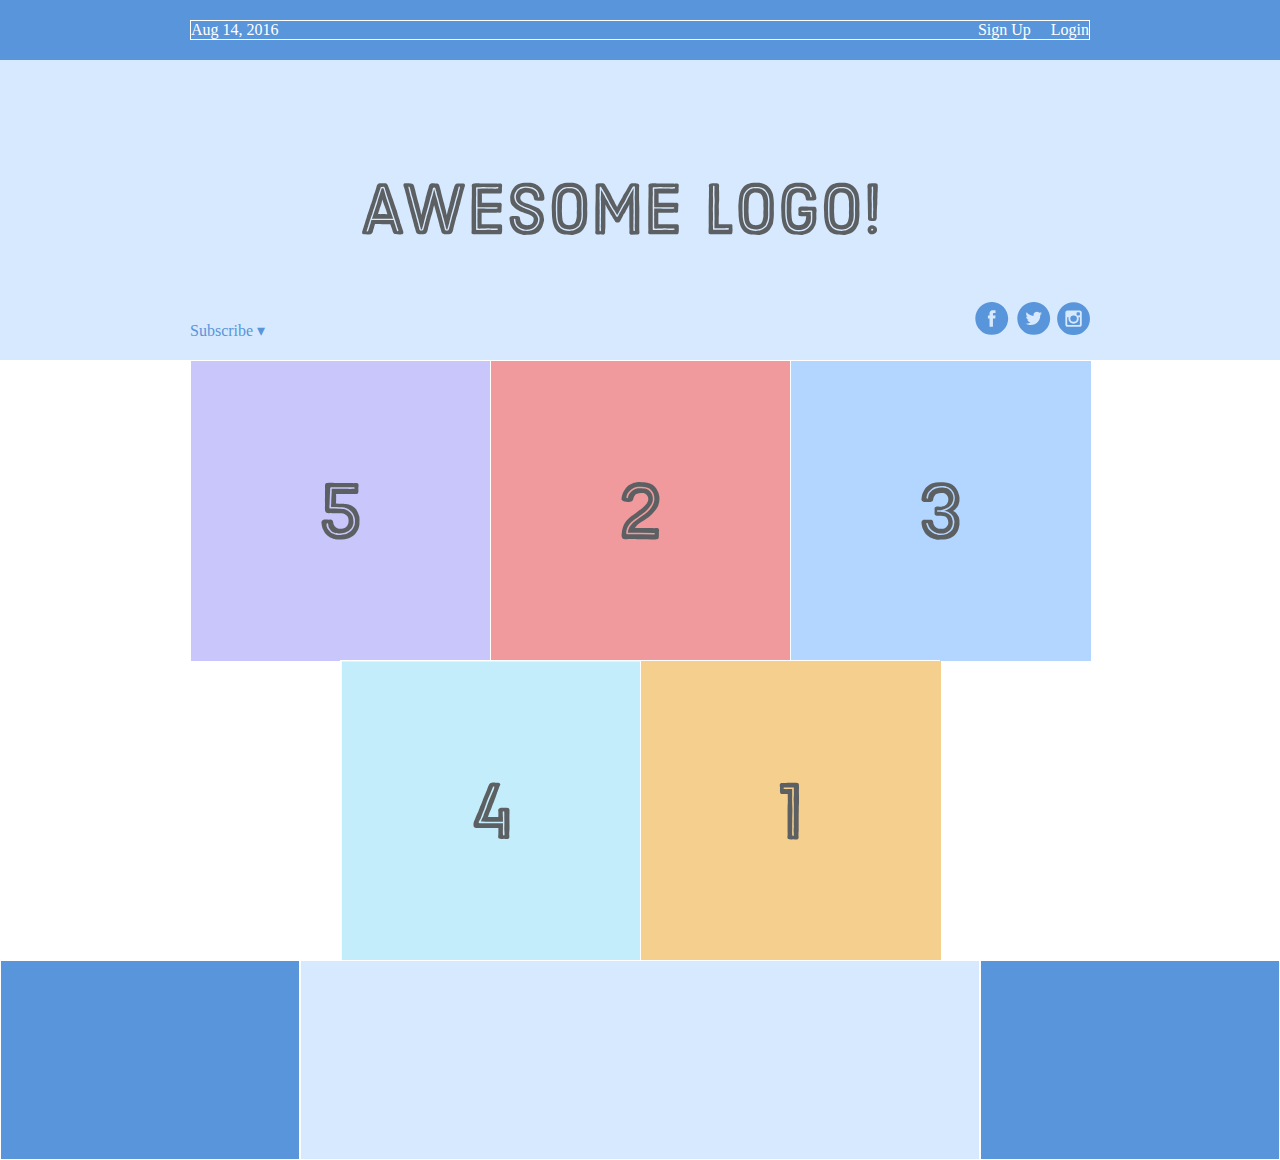
<file: flexbox/index.html>
<!DOCTYPE html>
<html lang="en">

<head>
    <meta charset="UTF-8">
    <meta http-equiv="X-UA-Compatible" content="IE=edge">
    <meta name="viewport" content="width=device-width, initial-scale=1.0">
    <link rel="stylesheet" href="style.css">
    <title>Flexbox</title>
</head>

<body>
    <!-- menu -->
    <div class='menu-container'>
        <div class='menu'>
            <div class='date'>Aug 14, 2016</div>
            <div class='links'>
                <div class='signup'>Sign Up</div> <!-- This is nested now -->
                <div class='login'>Login</div> <!-- This one too! -->
            </div>
        </div>
    </div>
    <!-- header -->
    <div class='header-container'>
        <div class='header'>
            <div class='subscribe'>Subscribe &#9662;</div>
            <div class='logo'><img src='images/awesome-logo.svg' /></div>
            <div class='social'><img src='images/social-icons.svg' /></div>
        </div>
    </div>
    <!-- photo grid -->
    <div class='photo-grid-container'>
        <div class='photo-grid'>
          <div class='photo-grid-item first-item'>
            <img src='images/one.svg'/>
          </div>
          <div class='photo-grid-item'>
            <img src='images/two.svg'/>
          </div>
          <div class='photo-grid-item'>
            <img src='images/three.svg'/>
          </div>
          <div class='photo-grid-item'>
            <img src='images/four.svg'/>
          </div>
          <div class='photo-grid-item last-item'>
            <img src='images/five.svg'/>
          </div>
        </div>
      </div>
      <!-- footer -->
      <div class='footer'>
        <div class='footer-item footer-one'></div>
        <div class='footer-item footer-two'></div>
        <div class='footer-item footer-three'></div>
      </div>
</body>

</html>
</file>
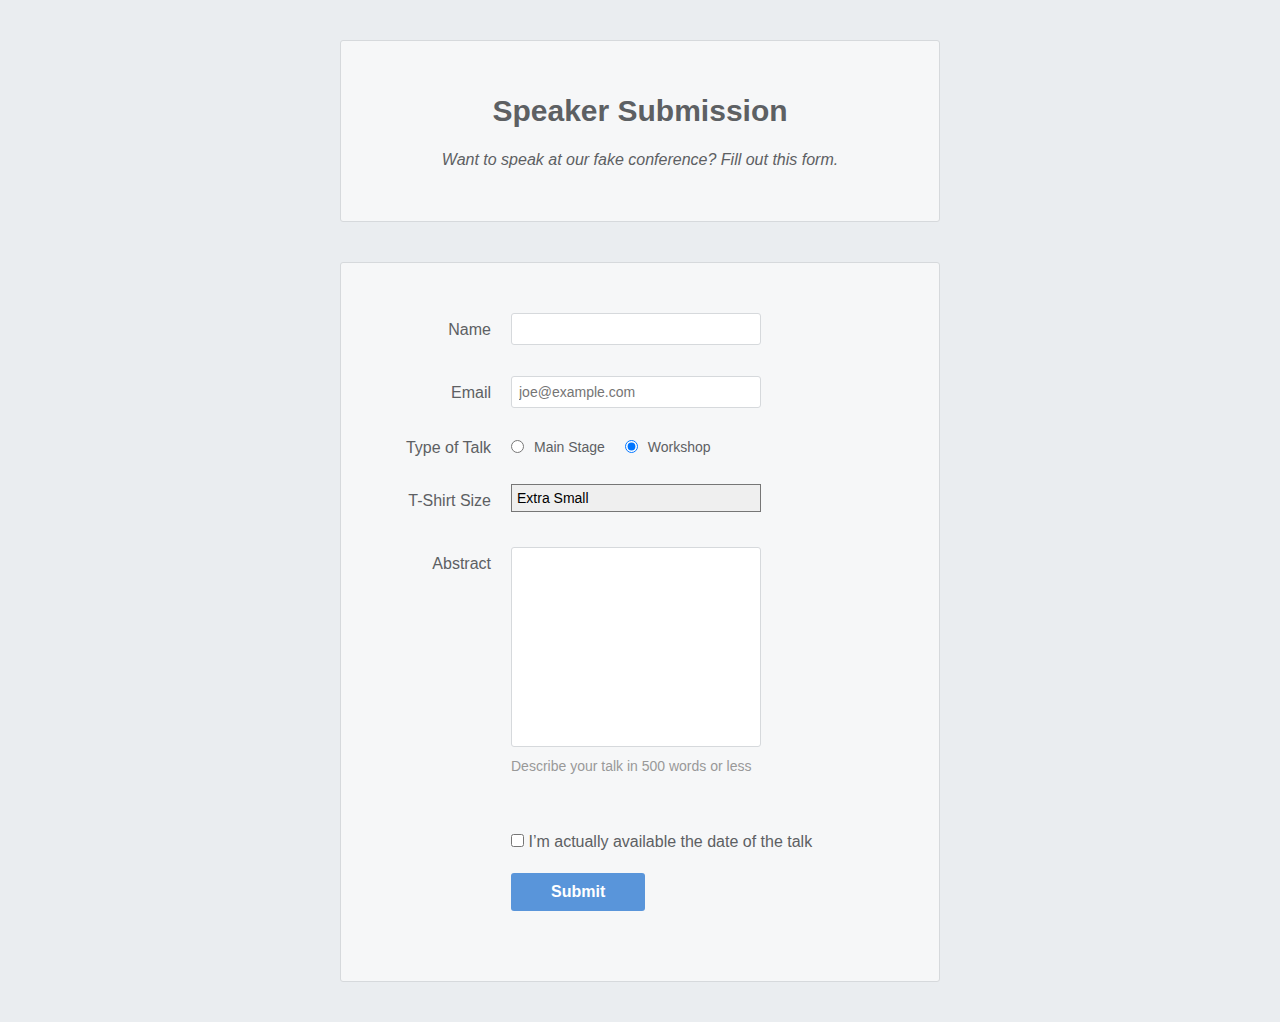
<file: forms/index.html>
<!DOCTYPE html>
<html lang="en">
<head>
    <meta charset="UTF-8">
    <meta http-equiv="X-UA-Compatible" content="IE=edge">
    <meta name="viewport" content="width=device-width, initial-scale=1.0">
    <link rel="stylesheet" href="style.css">
    <title>Form</title>
</head>
<body>
    <header class='speaker-form-header'>
        <h1>Speaker Submission</h1>
        <p><em>Want to speak at our fake conference? Fill out
          this form.</em></p>
      </header>

      <form action='' method='get' class='speaker-form'>
        <div class='form-row'>
            <label for='full-name'>Name</label>
            <input id='full-name' name='full-name' type='text'/>
          </div>
          <div class='form-row'>
            <label for='email'>Email</label>
            <input id='email'
                   name='email'
                   type='email'
                   placeholder='joe@example.com'/>
          </div>

          <fieldset class='legacy-form-row'>
            <legend>Type of Talk</legend>
            <input id='talk-type-1'
                   name='talk-type'
                   type='radio'
                   value='main-stage' />
            <label for='talk-type-1' class='radio-label'>Main Stage</label>
            <input id='talk-type-2'
                   name='talk-type'
                   type='radio'
                   value='workshop'
                   checked />
            <label for='talk-type-2' class='radio-label'>Workshop</label>
          </fieldset>
          <div class='form-row'>
            <label for='t-shirt'>T-Shirt Size</label>
            <select id='t-shirt' name='t-shirt'>
              <option value='xs'>Extra Small</option>
              <option value='s'>Small</option>
              <option value='m'>Medium</option>
              <option value='l'>Large</option>
            </select>
          </div>
          <div class='form-row'>
            <label for='abstract'>Abstract</label>
            <textarea id='abstract' name='abstract'></textarea>
            <div class='instructions'>Describe your talk in 500 words or less</div>
          </div>
          <div class='form-row'>
            <label class='checkbox-label' for='available'>
            <input id='available'
                   name='available'
                   type='checkbox'
                   value='is-available'/>
            <span>I’m actually available the date of the talk</span>
            </label>
          </div>
          <div class='form-row'>
            <button>Submit</button>
          </div>
    </form>
</body>
</html>
</file>
<file: flexbox/style.css>
* {
    margin: 0;
    padding: 0;
    box-sizing: border-box;
}

/* menu */
.menu-container {
    color: #fff;
    background-color: #5995DA;
    /* Blue */
    padding: 20px 0;
    display: flex;
    justify-content: center;
}

.menu {
    border: 1px solid #fff;
    /* For debugging */
    width: 900px;
    display: flex;
    justify-content: space-between;
    ;
}

.links {
    display: flex;
    justify-content: flex-end;
}

.login {
    margin-left: 20px;
}

/* header */
.header-container {
    color: #5995DA;
    background-color: #D6E9FE;
    display: flex;
    justify-content: center;
}

.header {
    width: 900px;
    height: 300px;
    display: flex;
    justify-content: space-between;
    align-items: center;
}

/* photo grid */
.photo-grid-container {
    display: flex;
    justify-content: center;
  }
  
  .photo-grid {
    width: 900px;
    display: flex;
    justify-content: center;
    flex-wrap: wrap;
    flex-direction: row;
    align-items: center;
  }
  
  .photo-grid-item {
    border: 1px solid #fff;
    width: 300px;
    height: 300px;
  }
  .first-item {
    order: 1;
  }
  
  .last-item {
    order: -1;
  }

  .social,
.subscribe {
  align-self: flex-end;
  margin-bottom: 20px;
}

/* footer */
.footer {
    display: flex;
    justify-content: space-between;
  }
  
  .footer-item {
    border: 1px solid #fff;
    background-color: #D6E9FE;
    height: 200px;
    flex: 1;
  }
  .footer-one,
.footer-three {
  background-color: #5995DA;
  flex: initial;
  width: 300px;
}
</file>
<file: forms/style.css>
* {
    margin: 0;
    padding: 0;
    box-sizing: border-box;
}

body {
    color: #5D6063;
    background-color: #EAEDF0;
    font-family: "Helvetica", "Arial", sans-serif;
    font-size: 16px;
    line-height: 1.3;

    display: flex;
    flex-direction: column;
    align-items: center;
}

.speaker-form-header {
    text-align: center;
    background-color: #F6F7F8;
    border: 1px solid #D6D9DC;
    border-radius: 3px;

    width: 80%;
    margin: 40px 0;
    padding: 50px;
}

.speaker-form-header h1 {
    font-size: 30px;
    margin-bottom: 20px;
}

.speaker-form {
    background-color: #F6F7F8;
    border: 1px solid #D6D9DC;
    border-radius: 3px;

    width: 80%;
    padding: 50px;
    margin: 0 0 40px 0;
}

.form-row {
    margin-bottom: 40px;
    display: flex;
    justify-content: flex-start;
    flex-direction: column;
    flex-wrap: wrap;
}

.form-row input[type='text'],
.form-row input[type='email'] {
    background-color: #FFFFFF;
    border: 1px solid #D6D9DC;
    border-radius: 3px;
    width: 100%;
    padding: 7px;
    font-size: 14px;
}

.form-row input[type='text']:invalid,
.form-row input[type='email']:invalid {
  border: 1px solid #D55C5F;
  color: #D55C5F;
  box-shadow: none; /* Remove default red glow in Firefox */
}

.form-row label {
    margin-bottom: 15px;
}

.legacy-form-row {
    border: none;
    margin-bottom: 40px;
  }
  
  .legacy-form-row legend {
    margin-bottom: 15px;
  }
  
  .legacy-form-row .radio-label {
    display: block;
    font-size: 14px;
    padding: 0 20px 0 10px;
  }
  
  .legacy-form-row input[type='radio'] {
    margin-top: 2px;
  }
    
  .legacy-form-row .radio-label,
  .legacy-form-row input[type='radio'] {
    float: left;
  }

  .form-row select {
    width: 100%;
    padding: 5px;
    font-size: 14px;            /* This won't work in Chrome or Safari */
    -webkit-appearance: none;   /* This will make it work */
  }
  .form-row textarea {
    font-family: "Helvetica", "Arial", sans-serif;
    font-size: 14px;
  
    border: 1px solid #D6D9DC;
    border-radius: 3px;
  
    min-height: 200px;
    margin-bottom: 10px;
    padding: 7px;
    resize: none;
  }
  
  .form-row .instructions {
    color: #999999;
    font-size: 14px;
    margin-bottom: 30px;
  }

  .form-row .checkbox-label {
    margin-bottom: 0;
  }

  .form-row button {
    font-size: 16px;
    font-weight: bold;
  
    color: #FFFFFF;
    background-color: #5995DA;
  
    border: none;
    border-radius: 3px;
  
    padding: 10px 40px;
    cursor: pointer;
  }
  
  .form-row button:hover {
    background-color: #76AEED;
  }
  
  .form-row button:active {
    background-color: #407FC7;
  }









@media only screen and (min-width: 700px) {

    .speaker-form-header,
    .speaker-form {
        width: 600px;
    }

    .form-row {
        flex-direction: row;
        align-items: flex-start;
        /* To avoid stretching */
        margin-bottom: 20px;
    }

    .form-row input[type='text'],
    .form-row input[type='email'],
    .form-row select,
    .form-row textarea {
        width: 250px;
        height: initial;
    }

    .form-row label {
        text-align: right;
        width: 120px;
        margin-top: 7px;
        padding-right: 20px;
    }
}

@media only screen and (min-width: 700px) {
    /* ... */
    .legacy-form-row {
      margin-bottom: 10px;
    }
    .legacy-form-row legend {
      width: 120px;
      text-align: right;
      padding-right: 20px;
    }
    .legacy-form-row legend {
      float: left;
    }
  }
  @media only screen and (min-width: 700px) {
    /* ... */
    .form-row .instructions {
      margin-left: 120px;
    }
  }
  @media only screen and (min-width: 700px) {
    /* ... */
    .form-row .checkbox-label {
      margin-left: 120px;
      width: auto;
    }
  }

  @media only screen and (min-width: 700px) {
    /* ... */
    .form-row button {
      margin-left: 120px;
    }
  }
</file>
